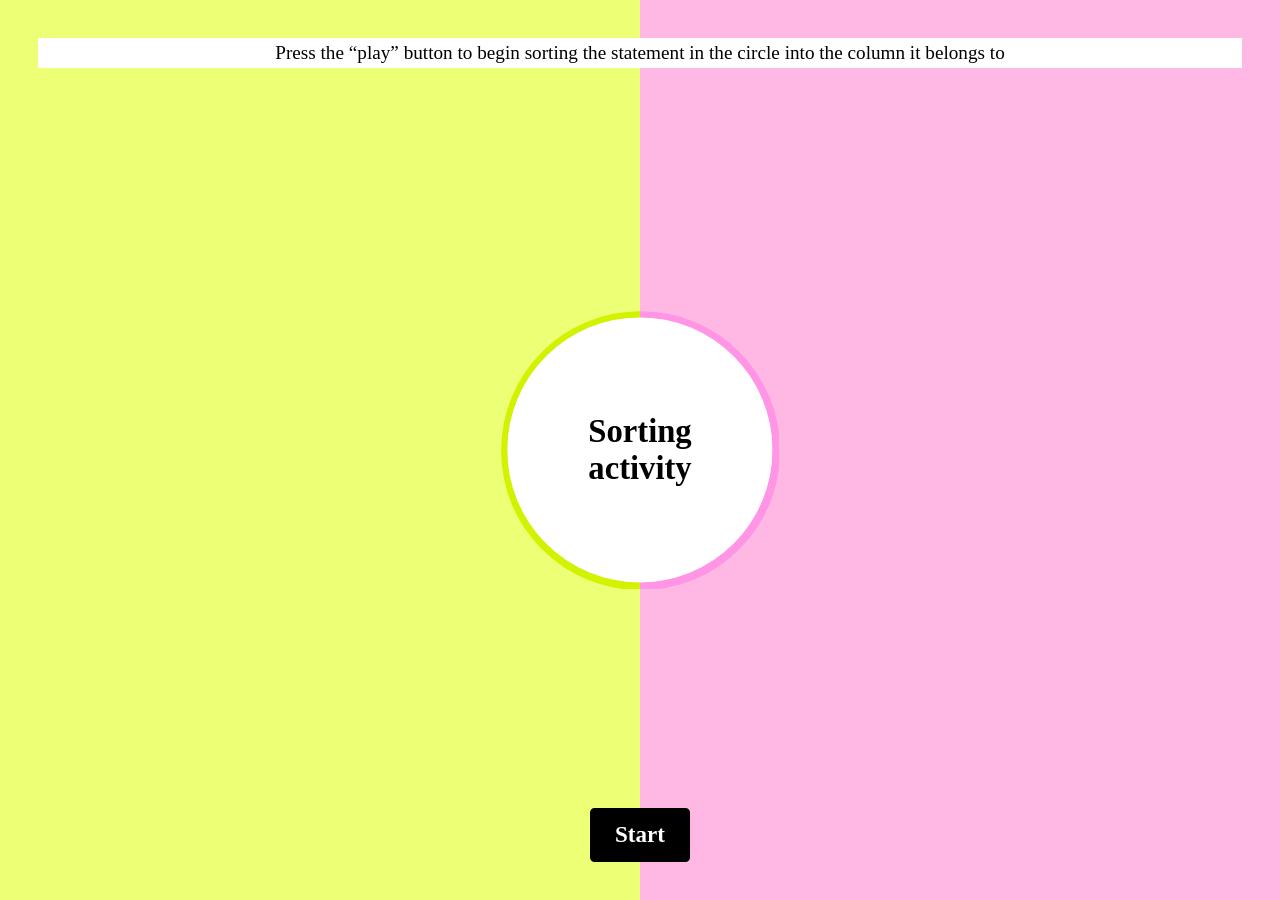
<file: index.html>
<!DOCTYPE html>
<html lang="en">
  <head>
    <meta charset="UTF-8" />
    <meta http-equiv="X-UA-Compatible" content="IE=edge" />
    <meta name="viewport" content="width=device-width, initial-scale=1.0" />
    <title>Document</title>
    <link rel="stylesheet" href="./scss/main.css" />
  </head>
  <body>
    <div id="quiz"></div>
  </body>
  <script src="./js/index.js"></script>
</html>
</file>
<file: scss/main.css>
@keyframes dropin {
  from {
    top: -100%;
  }
}
@keyframes noclick {
  from {
    top: -100%;
    left: -100%;
  }
  to {
    top: 0;
    left: 0;
  }
}
@keyframes feedbackAnimIn {
  0% {
    top: -50%;
  }
  20% {
    top: 50%;
  }
  100% {
    top: 50%;
  }
}
@keyframes feedbackAnimOut {
  0% {
    top: 50%;
  }
  80% {
    top: 50%;
  }
  100% {
    top: 100%;
  }
}
.hidden {
  display: none;
}

html {
  font-family: Garamond, serif;
  font-size: 1.2em;
  margin: 0;
  padding: 0;
}
html * {
  -webkit-touch-callout: none;
  -webkit-user-select: none;
  -moz-user-select: none;
  user-select: none;
  font-family: Garamond, serif;
}
html body {
  margin: 0;
  padding: 0;
}
html body #quiz {
  background: rgb(237, 255, 116);
  background: linear-gradient(90deg, rgb(237, 255, 116) 50%, rgb(255, 184, 228) 50%);
  overflow: hidden;
  width: 100%;
  height: 100%;
  position: absolute;
  top: 0;
  left: 0;
  min-width: 200px;
  min-height: 400px;
}
html body #quiz #feedback {
  width: 100%;
  height: 100%;
  position: absolute;
  top: -100%;
  left: -100%;
}
html body #quiz #feedback > span {
  background: black;
  color: white;
  font-weight: bold;
  filter: drop-shadow(4px 4px 0 rgba(0, 0, 0, 0.2));
  position: absolute;
  padding: 1em;
  left: 50%;
  transform: translate(-50%, -50%);
  transform-origin: center;
}
html body #quiz #feedback.anim {
  animation-duration: 0s;
  animation-fill-mode: forwards;
  animation-name: noclick;
}
html body #quiz #feedback.anim > span {
  animation-duration: 1s;
  animation-name: feedbackAnimIn;
  animation-fill-mode: forwards;
}
html body #quiz #feedback.animout > span {
  animation-duration: 1s;
  animation-name: feedbackAnimOut;
}
html body #quiz #start,
html body #quiz #end,
html body #quiz #questions {
  padding: 3vw;
}
html body #quiz #start .detail,
html body #quiz #end .detail,
html body #quiz #questions .detail {
  background: white;
  padding: 0.2em;
  text-align: center;
}
html body #quiz #start .circle,
html body #quiz #start fieldset legend,
html body #quiz #end .circle,
html body #quiz #end fieldset legend,
html body #quiz #questions .circle,
html body #quiz #questions fieldset legend {
  position: absolute;
  left: 50%;
  top: 50%;
  transform: translate(-50%, -50%);
  font-size: 1.7em;
  font-weight: bold;
  text-align: center;
  background: white;
  width: 25vw;
  height: 25vw;
  min-width: 100px;
  min-height: 100px;
  max-width: 200px;
  max-height: 200px;
  border-radius: 50%;
  display: flex;
  justify-content: center;
  align-items: center;
  padding: 1em;
}
html body #quiz #start .circle span,
html body #quiz #start fieldset legend span,
html body #quiz #end .circle span,
html body #quiz #end fieldset legend span,
html body #quiz #questions .circle span,
html body #quiz #questions fieldset legend span {
  pointer-events: none;
  left: 0;
  top: 0;
  background: white;
  width: 100%;
  height: 100%;
  position: absolute;
  border-radius: 50%;
  box-sizing: border-box;
  display: flex;
  justify-content: center;
  align-items: center;
  padding: 1em;
}
html body #quiz #start .circle:after,
html body #quiz #start fieldset legend:after,
html body #quiz #end .circle:after,
html body #quiz #end fieldset legend:after,
html body #quiz #questions .circle:after,
html body #quiz #questions fieldset legend:after {
  content: " ";
  -webkit-backdrop-filter: brightness(90%) saturate(200%);
  backdrop-filter: brightness(90%) saturate(200%);
  width: 105%;
  height: 105%;
  border-radius: 50%;
  position: absolute;
  top: 50%;
  left: 50%;
  transform: translate(-50%, -50%);
  z-index: -1;
}
html body #quiz #start legend,
html body #quiz #end legend,
html body #quiz #questions legend {
  z-index: 4;
  cursor: move;
  cursor: grab;
}
html body #quiz #start legend.moving,
html body #quiz #end legend.moving,
html body #quiz #questions legend.moving {
  cursor: grabbing;
}
html body #quiz #start #startBtn,
html body #quiz #start #retryBtn,
html body #quiz #end #startBtn,
html body #quiz #end #retryBtn {
  background: black;
  border: 2px solid black;
  color: white;
  border-radius: 0.2em;
  padding: 0.5em 1em;
  font-family: Garamond, serif;
  font-size: 1.2em;
  transition: all 0.3s;
  font-weight: bold;
  position: absolute;
  left: 50%;
  transform: translateX(-50%);
  bottom: 3vw;
}
html body #quiz #start #startBtn:focus, html body #quiz #start #startBtn:hover,
html body #quiz #start #retryBtn:focus,
html body #quiz #start #retryBtn:hover,
html body #quiz #end #startBtn:focus,
html body #quiz #end #startBtn:hover,
html body #quiz #end #retryBtn:focus,
html body #quiz #end #retryBtn:hover {
  cursor: pointer;
  color: black;
  background: white;
}
html body #quiz #questions.dropin fieldset legend {
  animation-duration: 0.25s;
  animation-name: dropin;
  animation-fill-mode: forwards;
}
html body #quiz #questions.animCircRight fieldset legend {
  left: 150% !important;
  transform: translate(-50%, -50%) rotate(150deg);
  transition: transform 0.9s, left 0.9s;
}
html body #quiz #questions.animCircLeft fieldset legend {
  left: -50% !important;
  transform: translate(-50%, -50%) rotate(-150deg);
  transition: transform 1s, left 1s;
}
html body #quiz #questions .slide {
  width: 100%;
  height: 100%;
  box-sizing: border-box;
  top: 0;
  left: 0;
  position: absolute;
}
html body #quiz #questions .slide fieldset {
  border: none;
}
html body #quiz #questions .slide fieldset button {
  color: black;
  font-size: 1.5em;
  top: 50%;
  transform: translateY(-50%);
  padding: 3vw;
  font-weight: bold;
  background: transparent;
  border: none;
}
html body #quiz #questions .slide fieldset button:hover, html body #quiz #questions .slide fieldset button:focus {
  text-decoration: underline;
  cursor: pointer;
}
html body #quiz #questions .slide fieldset button:nth-of-type(1) {
  position: absolute;
  left: 0;
}
html body #quiz #questions .slide fieldset button:nth-of-type(2) {
  position: absolute;
  right: 0;
}
@media (max-width: 500px) {
  html body #quiz #start,
  html body #quiz #end,
  html body #quiz #questions {
    padding: 3vw;
  }
  html body #quiz #start .detail,
  html body #quiz #end .detail,
  html body #quiz #questions .detail {
    background: white;
    padding: 0.2em;
    text-align: center;
  }
  html body #quiz #start .circle,
  html body #quiz #start fieldset legend,
  html body #quiz #end .circle,
  html body #quiz #end fieldset legend,
  html body #quiz #questions .circle,
  html body #quiz #questions fieldset legend {
    top: 0.5em;
    transform: translate(-50%, 0);
  }
  html body #quiz #start.animCircRight fieldset legend,
  html body #quiz #end.animCircRight fieldset legend,
  html body #quiz #questions.animCircRight fieldset legend {
    transform: translate(-50%, 0%) rotate(150deg);
  }
  html body #quiz #start.animCircLeft fieldset legend,
  html body #quiz #end.animCircLeft fieldset legend,
  html body #quiz #questions.animCircLeft fieldset legend {
    transform: translate(-50%, 0%) rotate(-150deg);
  }
  html body #quiz #start .detail,
  html body #quiz #end .detail {
    position: absolute;
    bottom: 5em;
    width: 80%;
    left: 50%;
    transform: translateX(-50%);
  }
  html body #quiz #questions.anim {
    animation-duration: 0s;
    animation-fill-mode: forwards;
    animation-name: noclick;
  }
  html body #quiz #questions .slide {
    width: 100%;
    height: 100%;
    box-sizing: border-box;
    top: 0;
    left: 0;
    position: absolute;
  }
  html body #quiz #questions .slide fieldset {
    border: none;
  }
  html body #quiz #questions .slide fieldset button {
    font-size: 1em;
    width: 50%;
    text-align: center;
  }
}/*# sourceMappingURL=main.css.map */
</file>
